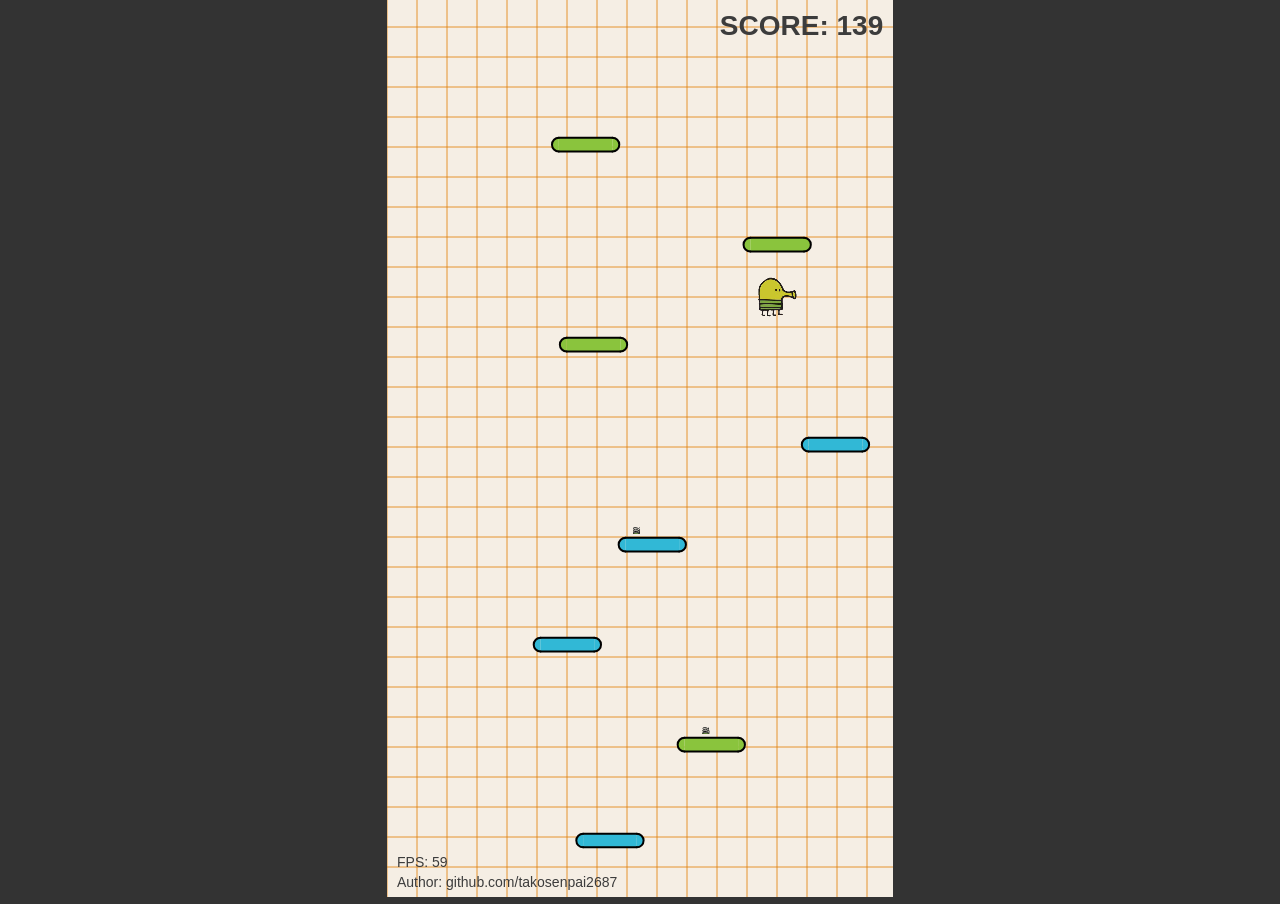
<file: index.html>
<!DOCTYPE html>
<html lang="en">
  <head>
    <meta charset="UTF-8" />
    <meta name="viewport" content="width=device-width, initial-scale=1.0, maximum-scale=1.0, user-scalable=no, viewport-fit=cover" />
    <meta name="apple-mobile-web-app-capable" content="yes" />
    <meta name="apple-mobile-web-app-status-bar-style" content="black-translucent" />
    <title>Doodle Jump</title>
    <link rel="stylesheet" href="./css/style.css" />
    <script src="./lib/p5.min.js"></script>
    <script src="./lib/p5.sound.min.js"></script>
    <script src="./js/config.js"></script>
    <script src="./js/blackhole.js"></script>
    <script src="./js/platform.js"></script>
    <script src="./js/doodler.js"></script>
    <script src="./js/index.js"></script>
  </head>
  <body></body>
</html>
</file>
<file: css/style.css>
@import url("https://fonts.googleapis.com/css2?family=Poppins:wght@400;600;700&display=swap");

* {
  margin: 0;
  padding: 0;
  box-sizing: border-box;
  user-select: none;
  -webkit-user-select: none;
  -webkit-tap-highlight-color: transparent;
  -webkit-touch-callout: none;
}

html,
body {
  height: 100%;
  font-family: "Poppins", Arial, Helvetica, sans-serif;
  overflow: hidden;
  position: fixed;
  width: 100%;
  -webkit-overflow-scrolling: touch;
}

body {
  display: flex;
  justify-content: center;
  align-items: center;
  background-color: #333;
}
</file>
